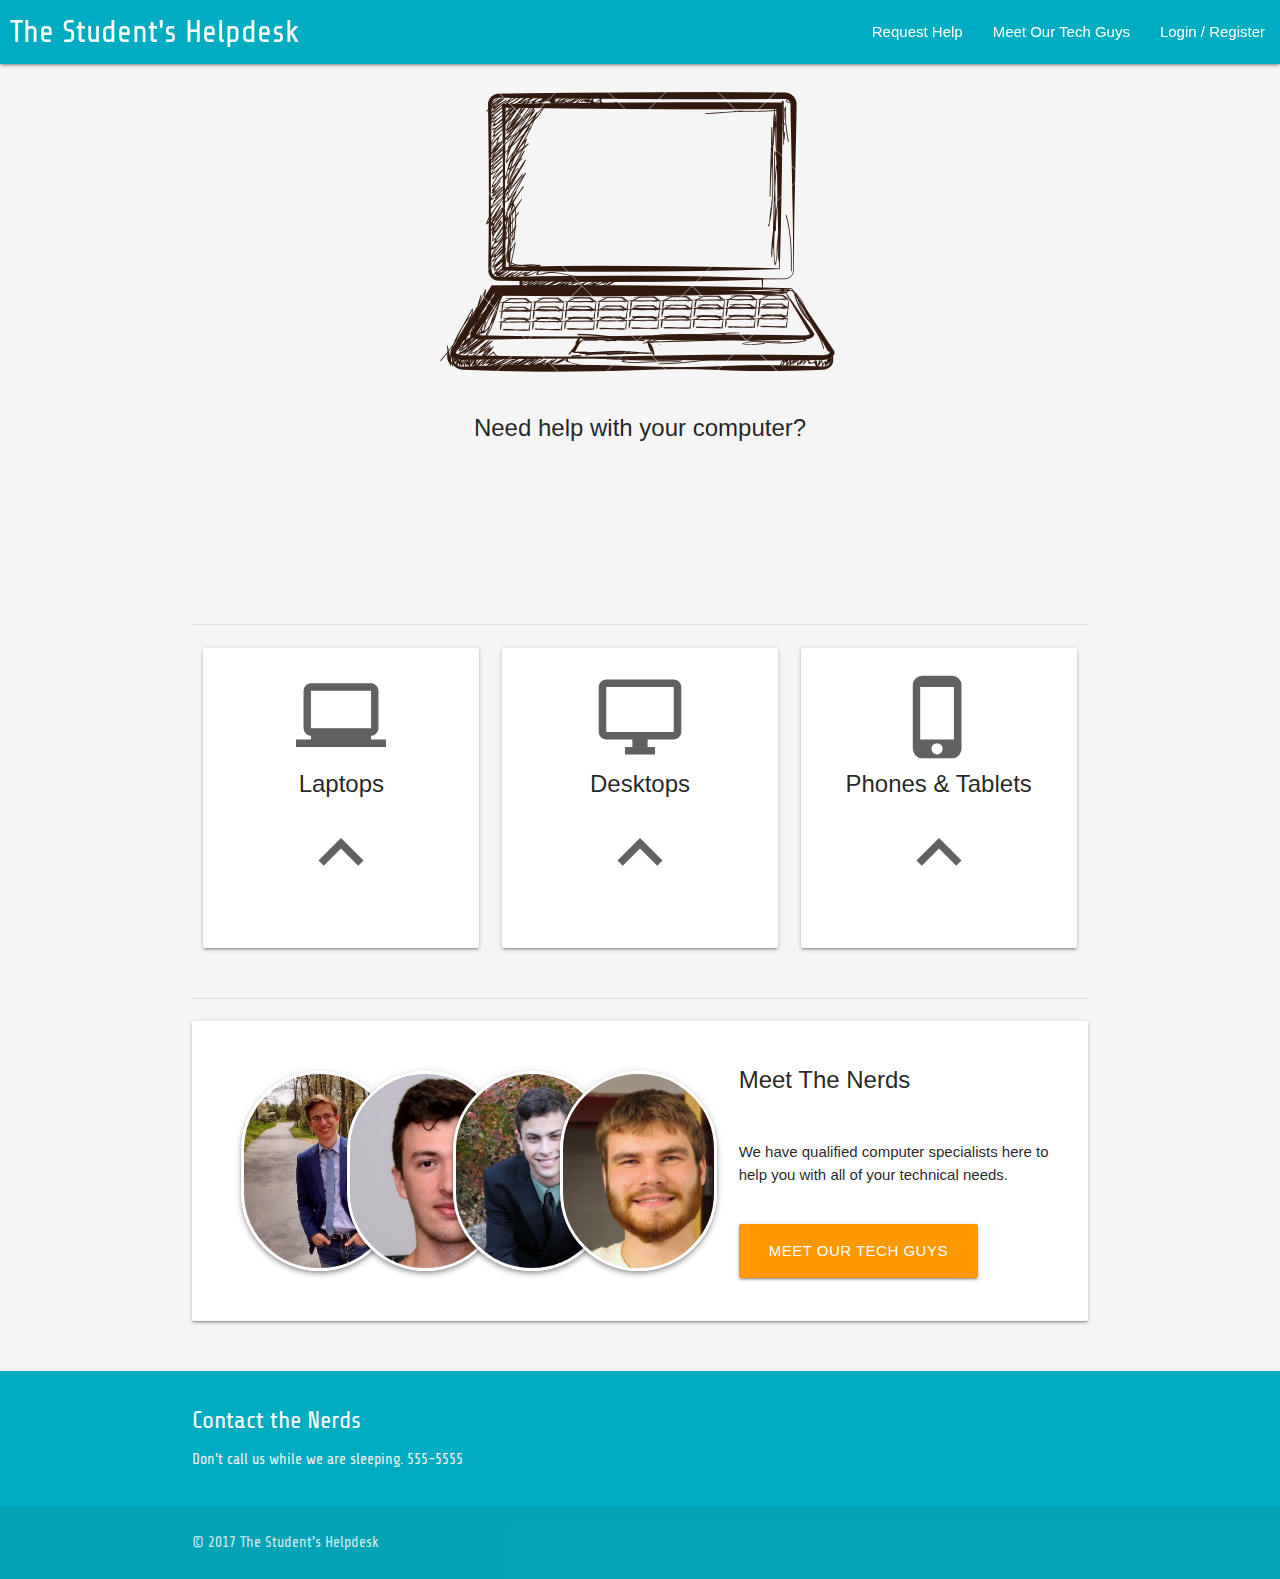
<file: index.html>
﻿<!DOCTYPE html>
<html>
	<head>
		<!-- jQuery -->
		<script src="js/jquery-3.2.1.js"></script>

        <!-- Transit animations from ricostacruz.com  -->
        <script src="js/jquery.transit.min.js"></script>

        <!-- Materialize JavaScript -->
        <script src="js/materialize.min.js"></script>

		<!-- Materialize CSS -->
		<link rel="stylesheet" href="css/materialize.min.css">

        <!-- Materialize icons -->
        <link href="https://fonts.googleapis.com/icon?family=Material+Icons" rel="stylesheet">

        <!-- Custom CSS file -->
        <link href="css/home_style.css" type="text/css" rel="stylesheet">				        				

		<meta charset="utf-8">
		<title>Student Helpdesk</title>
	</head>    

	<body> 		
        <div id="login-modal" class="modal modal-fixed-footer">
            <div class="modal-content">
                <h4>Register</h4>
                <div class="row">
                    <div class="input-field col s6">
                        <input id="first_name" type="text" class="validate">
                        <label for="first_name">First Name</label>
                    </div>
                    <div class="input-field col s6">
                        <input id="last_name" type="text" class="validate">
                        <label for="last_name">Last Name</label>
                    </div>
                </div>
                <div class="row">
                    <div class="input-field col s12">
                        <input id="email" type="email" class="validate">
                        <label for="email">Email</label>
                    </div>
                </div>
                <div class="row">
                    <div class="input-field col s12">
                        <input id="password" type="password" class="validate">
                        <label for="password">Password</label>
                    </div>
                </div>
                <div class="row">
                    <div class="input-field col s12">
                        <input id="password" type="password" class="validate">
                        <label for="password">Validate Password</label>
                    </div>
                </div>
                <div class="row">
                    <div class="input-field col s12">
                        <i class="material-icons prefix">phone</i>
                        <input id="icon_telephone" type="tel" class="validate">
                        <label for="icon_telephone">Telephone (Optional)</label>
                    </div>
                </div>                
            </div>
            <div class="modal-footer">
                <a href="#!" class="modal-action modal-close waves-effect waves-orange btn-flat">Already have an account?</a>
                <a href="#!" class="modal-action modal-close waves-effect waves-orange btn-flat">Register</a>
            </div>
        </div>

		<header>
            <div class="navbar-fixed">
                <nav>
                    <div class="nav-wrapper">
                        <a href="index.html" class="brand-logo">The Student's Helpdesk</a>
                        <ul id="nav-mobile" class="right hide-on-med-and-down">
                            <li><a href="work_requests.html">Request Help</a></li>
                            <li><a href="technicians.html">Meet Our Tech Guys</a></li>
                            <li><a href="#login-modal" class="modal-trigger">Login / Register</a></li>
                        </ul>
                    </div>
                </nav>
            </div>
            <div class="container">
                <div id="banner" class="section row banner">
                    <img class="responsive-img" src="pics/laptop.png" />
                    <p id="load-animation"></p>                   
                    <a class="opening-msg waves-effect btn-large orange" href="work_requests.html">Request Help</a>
                </div>
            </div>							            
			<script src="js/opening-animation.js"></script>
		</header>                                

		<main>
			<div class="container">
                <div class="divider"></div>
				<div class="devices row section">
					<div class="col s4">
						<div class="card small device hoverable">
							<div class="card-content center activator">
								<i class="material-icons large">laptop_windows</i>
								<span class="card-title">Laptops</span>	
                                <i class="material-icons large">keyboard_arrow_up</i>							
							</div>
                            <div class="card-reveal">
                                <span class="card-title">Laptops<i class="material-icons right">close</i></span>
                                <p>
                                    Drop your laptop? Get the blue screen of death? No worries: we've got you covered.
                                    We can fix anything from cracked screens to dead batteries, or slow surfers to
                                    malicious viruses.
                                </p>
                            </div>
						</div>
					</div>
					<div class="col s4">
						<div class="card small device hoverable">
							<div class="card-content center activator">
								<i class="material-icons large">desktop_windows</i>
								<span class="card-title">Desktops</span>
                                <i class="material-icons large">keyboard_arrow_up</i>								
							</div>
                            <div class="card-reveal">
                                <span class="card-title">Desktops<i class="material-icons right">close</i></span>								
                                <p>
                                    Your gaming desktop crash? Many of our technicians have built their own computers,
                                    so you are in capable hands. We can resolve most any hardware or software problem
                                    you encounter.
                                </p>
                            </div>
						</div>
					</div>
					<div class="col s4">
						<div class="card small device hoverable">
							<div class="card-content center activator">
								<i class="material-icons large">phone_iphone</i>
								<span class="card-title">Phones & Tablets</span>
                                <i class="material-icons large">keyboard_arrow_up</i>								
							</div>
                            <div class="card-reveal">
                                <span class="card-title">Phones & Tablets<i class="material-icons right">close</i></span>
                                <p>
                                    Broke your phone and not wanting to buy a new one? Whether it's an iPhone, Android,
                                    or Windows phone or tablet, we have the knowledge and tools to get it working again.
                                </p>
                            </div>
						</div>
					</div>
				</div>
			</div>
            <div class="container">
                <div class="divider"></div>
                <div class="row section">
                    <div class="card horizontal small" id="profile-pics">                        
                        <div class="col s6 valign-wrapper">
                            <div class="profile-pic z-depth-2 tooltipped" data-position="bottom" data-tooltip="TJ Gozé" style="background-image: url('pics/profile pic.jpg')"></div>
                            <div class="profile-pic z-depth-2 tooltipped" data-position="bottom" data-tooltip="Andy Markovic" style="background-image: url('pics/andys face.jpg')"></div>
                            <div class="profile-pic z-depth-2 tooltipped" data-position="bottom" data-tooltip="Andrew Ottaviano" style="background-image: url('pics/andrews face.jpg')"></div>
                            <div class="profile-pic z-depth-2 tooltipped" data-position="bottom" data-tooltip="Dakota Dalton" style="background-image: url('pics/dakotas face.jpg')"></div>   
                            <!--<img src="pics/andrews face.jpg" class="circle responsive-img"/>-->
                        </div>
                        <div class="col s5 card-content technician-text">
                            <span class="card-title">Meet The Nerds</span>
                            <p>We have qualified computer specialists here to help you with all of your technical needs.</p>
                            <a class="waves-effect btn-large orange">Meet Our Tech Guys</a>
                        </div>
                        <script src="js/profile-hover.js"></script>                                             
                    </div>
                </div>
            </div>
		</main>

		<footer class="page-footer">
			<div class="container">
				<div class="row">					
					<h5>Contact the Nerds</h5>
					<p class="grey-text text-lighten-3">
						Don't call us while we are sleeping. 555-5555
					</p>					
				</div>						    
            </div>
            <div class="footer-copyright">
                <div class="container">
                    <p>© 2017 The Student's Helpdesk</p>
                </div>
            </div>
		</footer>
	</body>
</html>
</file>
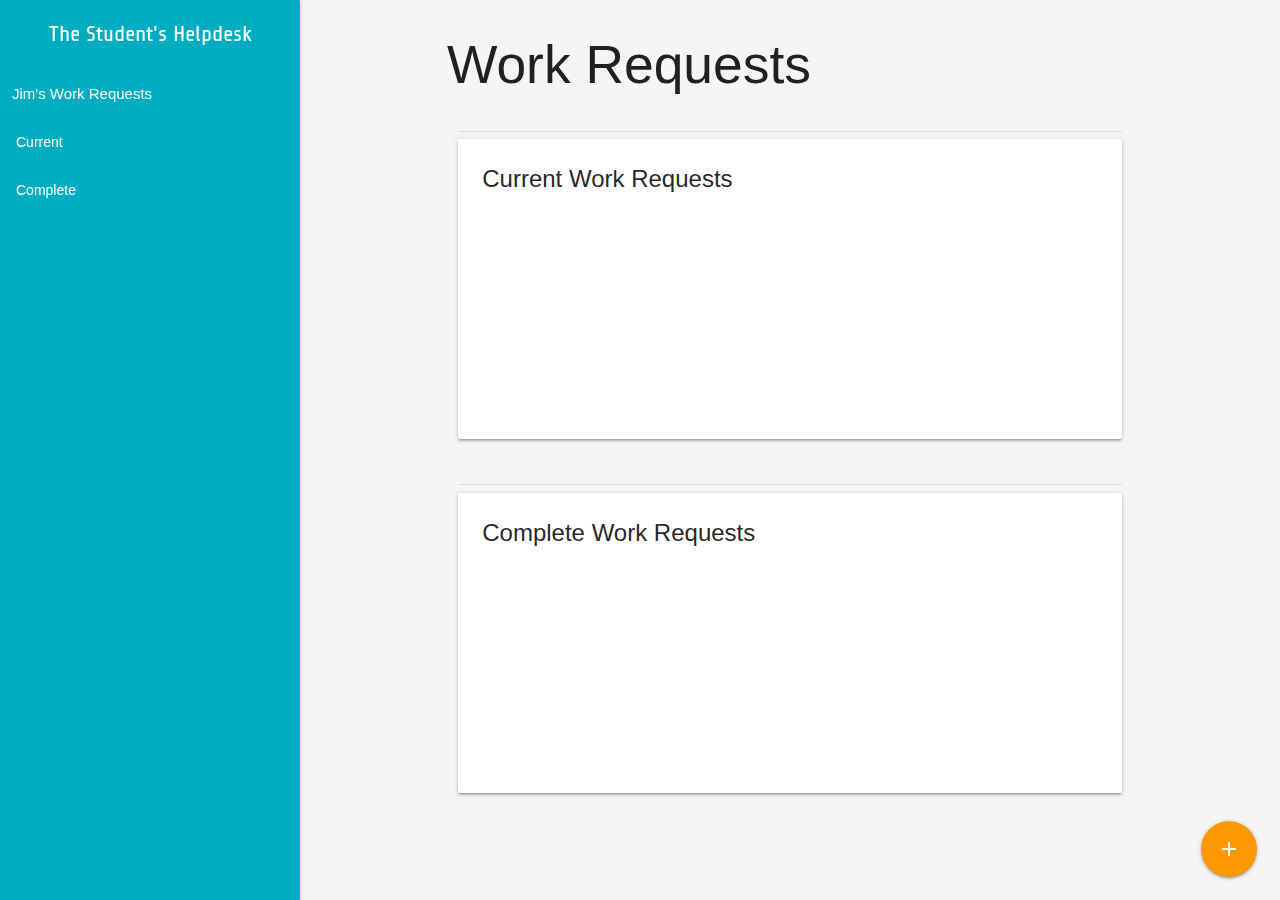
<file: work_requests.html>
﻿<!DOCTYPE html>
<html>
    <head>
        <!-- Materialize CSS -->
        <link rel="stylesheet" href="css/materialize.min.css">

        <!-- Custom CSS file -->
        <link href="css/wr_style.css" type="text/css" rel="stylesheet">        

        <meta charset="utf-8">
        <title>Student Helpdesk</title>
    </head>
    <body>
        <header>
            <div class="container">
                <div class="col s12">
                    <h2>Work Requests</h2>
                </div>
            </div>                              
        </header>        

        <ul class="sidenav sidenav-fixed">
            <li>
                <div class="logo-container">
                    <a href="index.html" class="brand-logo white-text">The Student's Helpdesk</a>
                </div>
            </li>
            <li>
                <span class="white-text">Jim's Work Requests</span>
            </li>
            <li>
                <ul class="collapsible white-text">
                    <li>
                        <a class="collapsible-header white-text waves-effect waves-orange">Current</a>
                        <div class="collapsible-body">
                            <ul>
                                <li>
                                    <a href="#" class="white-text">Submitted</a>
                                </li>
                                <li>
                                    <a href="#" class="white-text">In Progress</a>
                                </li>
                            </ul>
                        </div>
                    </li>
                    <li>
                        <a class="collapsible-header white-text waves-effect waves-orange">Complete</a>
                        <div class="collapsible-body">
                            <ul>
                                <li>
                                    <a href="#" class="white-text">Queued</a>
                                </li>
                                <li>
                                    <a href="#" class="white-text">Closed</a>
                                </li>
                            </ul>
                        </div>
                    </li>
                </ul>
            </li>
        </ul>
        <!-- Scripts -->
        <script src="js/jquery-3.2.1.js"></script>
        <script src="js/materialize.min.js"></script>
        <script src="js/wr-script.js"></script> 

        <main> 
            <div class="container">
                <div class="row">
                    <div class="col s12">
                        <div class="section">
                            <div class="divider"></div>
                            <div class="card horizontal small">
                                <div class="card-content">
                                    <span class="card-title">Current Work Requests</span>

                                </div>
                            </div>
                        </div>
                        <div class="section">
                            <div class="divider"></div>
                            <div class="card horizontal small">
                                <div class="card-content">
                                    <span class="card-title">Complete Work Requests</span>

                                </div>
                            </div>
                        </div>
                    </div>                                                                                                        
                </div>
            </div>
            
            <!-- Materialize icons -->
            <link href="https://fonts.googleapis.com/icon?family=Material+Icons" rel="stylesheet">

            <div class="fixed-action-btn">
                <a class="btn-floating btn-large orange">
                    <i class="large material-icons">add</i>
                </a>
            </div>
        </main>

    </body>
</html>
</file>
<file: css/home_style.css>
@import url('https://fonts.googleapis.com/css?family=Share+Tech');

body {
	display: flex;
	min-height: 100vh;
	flex-direction: column;
	background-color: #f5f5f5;
	overflow: scroll;
	overflow-x: hidden; 
}

/*main {
	flex: 1 0 auto;
}*/

.brand-logo {
    font-family: 'Share Tech', sans-serif;
    margin-left: 10px;
}

nav {
	background-color: #00acc1;
}

.banner {
	height: 60vh;
    display: flex;
    flex-direction: column;
    align-items: center;
}

#load-animation {    
	opacity: 0;
}

.opening-msg {    
    opacity: 0;
    margin: auto;
}

.device i {
	color: #616161;
}

.profile-pic {
    position: relative; 
    float: left;
    margin-right: -12%;   
    width: 200px;
    height: 200px;
    background-size: cover;
    border-radius: 150px;
    border: 3px solid;
    border-color: #ffffff; 
}

.technician-text {
    display: flex;
    flex-direction: column;
    align-items: flex-start;
    justify-content: space-around;
}

.page-footer {
    font-family: 'Share Tech', sans-serif;
	background-color: #00acc1;
}
</file>
<file: css/wr_style.css>
﻿@import url('https://fonts.googleapis.com/css?family=Share+Tech');

header, main, footer {
    padding-left: 300px;
}

body {
	display: flex;
	min-height: 100vh;
	flex-direction: column;
	background-color: #f5f5f5;
	overflow: scroll;
	overflow-x: hidden; 
}

.logo-container {
    display: block;
    padding: 10px;
    text-align: center;
}

.brand-logo {
    font-family: 'Share Tech', sans-serif;
    font-size-adjust: .75;    
}

.sidenav {
	background-color: #00acc1;       
}

li > span {
    padding-left: 12px;
}

.collapsible-body > ul {
    /*background-color: #00acc1;*/
    background-color: #0097a7;
}
</file>
